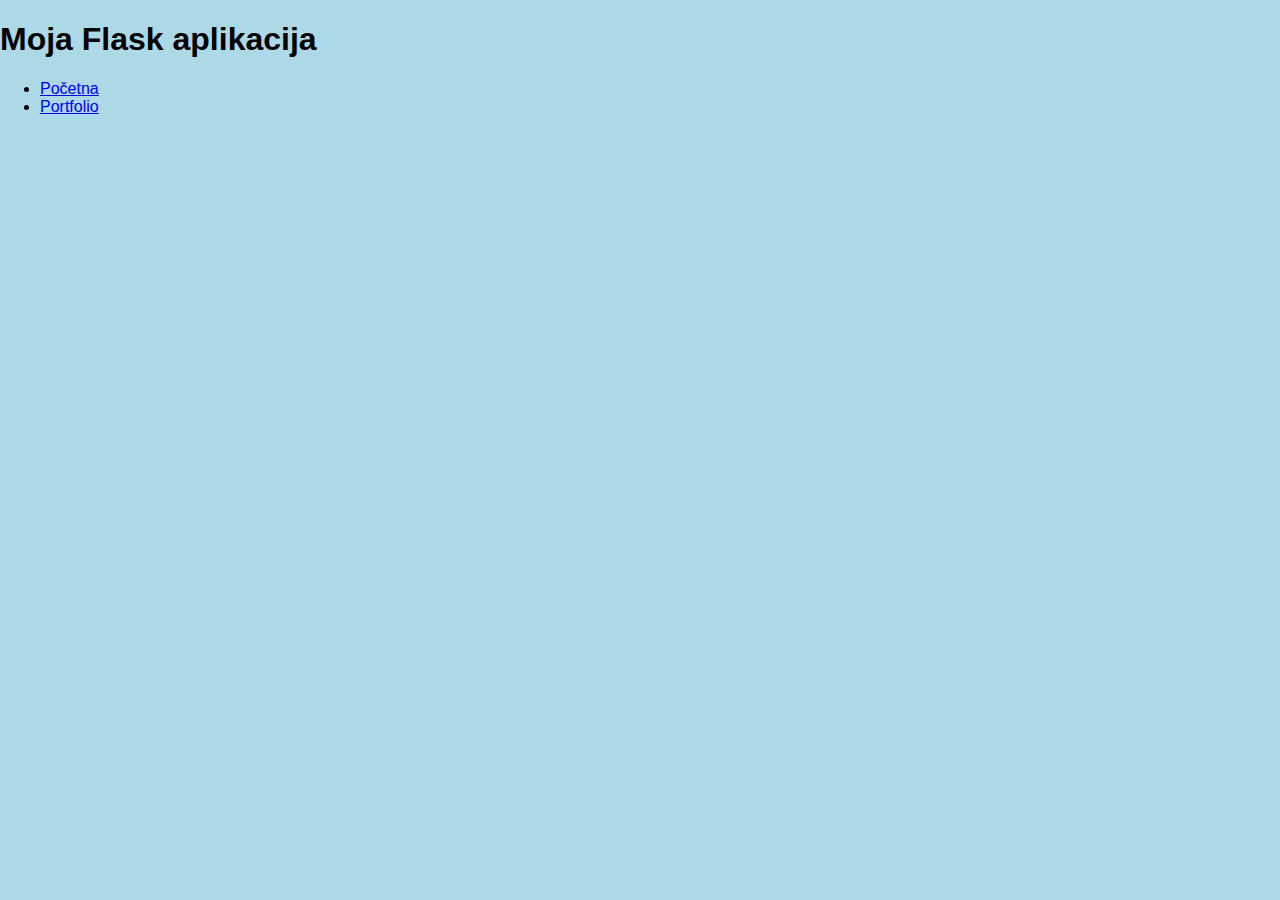
<file: templates/index.html>
<!DOCTYPE html>
<html lang="en">
<head>
    <meta charset="UTF-8">
    <title>Flask web aplikacija</title>
    <link rel="stylesheet" href="/static/css/style.css">
</head>
<body>

<h1>Moja Flask aplikacija</h1>

<ul>
    <li><a href="/">Početna</a></li>
    <li><a href="/portfolio">Portfolio</a></li>
</ul>



</body>
</html>
</file>
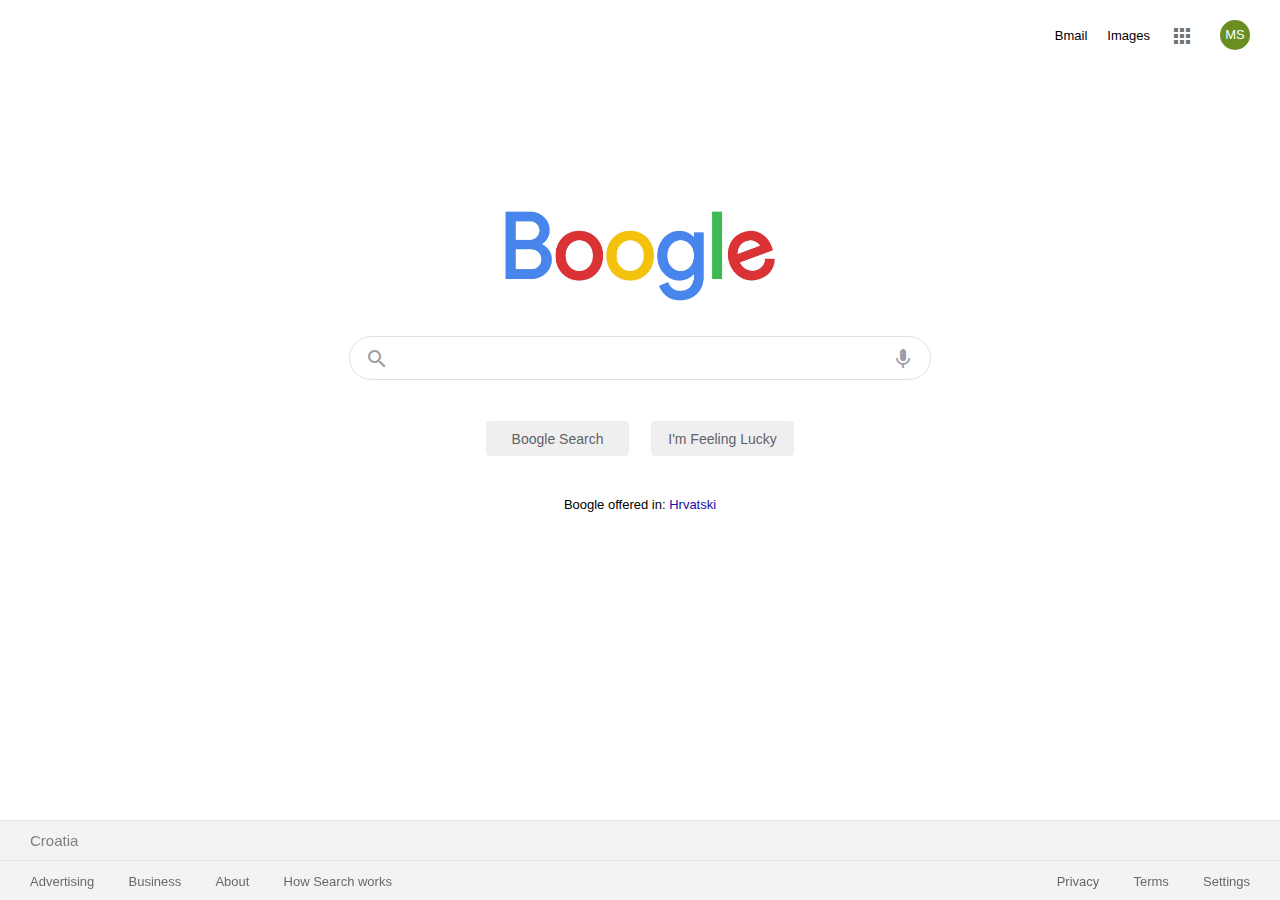
<file: static/portfolio/boogle/index.html>
<!doctype html>
<html lang="en">
<head>
    <meta charset="UTF-8">
    <meta name="viewport" content="width=device-width, user-scalable=no, initial-scale=1.0, maximum-scale=1.0, minimum-scale=1.0">
    <title>Boogle</title>
    <link rel="stylesheet" href="https://fonts.googleapis.com/icon?family=Material+Icons">
    <link rel="stylesheet" href="style.css">
</head>
<body>

    <div class="header">
        <a href="#">Bmail</a>
        <a href="#">Images</a>
        <a href="#" class="apps"><i class="material-icons">apps</i></a>
        <a href="#" class="user">MS</a>
    </div>

    <div class="main">
        
        <div class="logo">
            <img src="boogle-logo.png" alt="Boogle">
        </div>
    
        <div class="searchbar">
            <div class="search"><i class="material-icons">search</i></div>
            <input type="search" id="search-field">
            <div class="mic"><i class="material-icons">mic</i></div>
        </div>

        <div class="options">
            <button class="button">Boogle Search</button>
            <button class="button">I'm Feeling Lucky</button>
        </div>

        <div class="language">
            <p>Boogle offered in: <a class="croatian" href="#">Hrvatski</a></p> 
        </div>

    </div>

    <div class="country">Croatia</div>

    <div class="footer">

        <div class="left-side">
            <a href="#">Advertising</a>
            <a href="#">Business</a>
            <a href="#">About</a>
            <a href="#">How Search works</a>
        </div>

        <div class="right-side">
            <a href="#">Privacy</a>
            <a href="#">Terms</a>
            <a href="#">Settings</a>
        </div>

    </div>

</body>
</html>
</file>
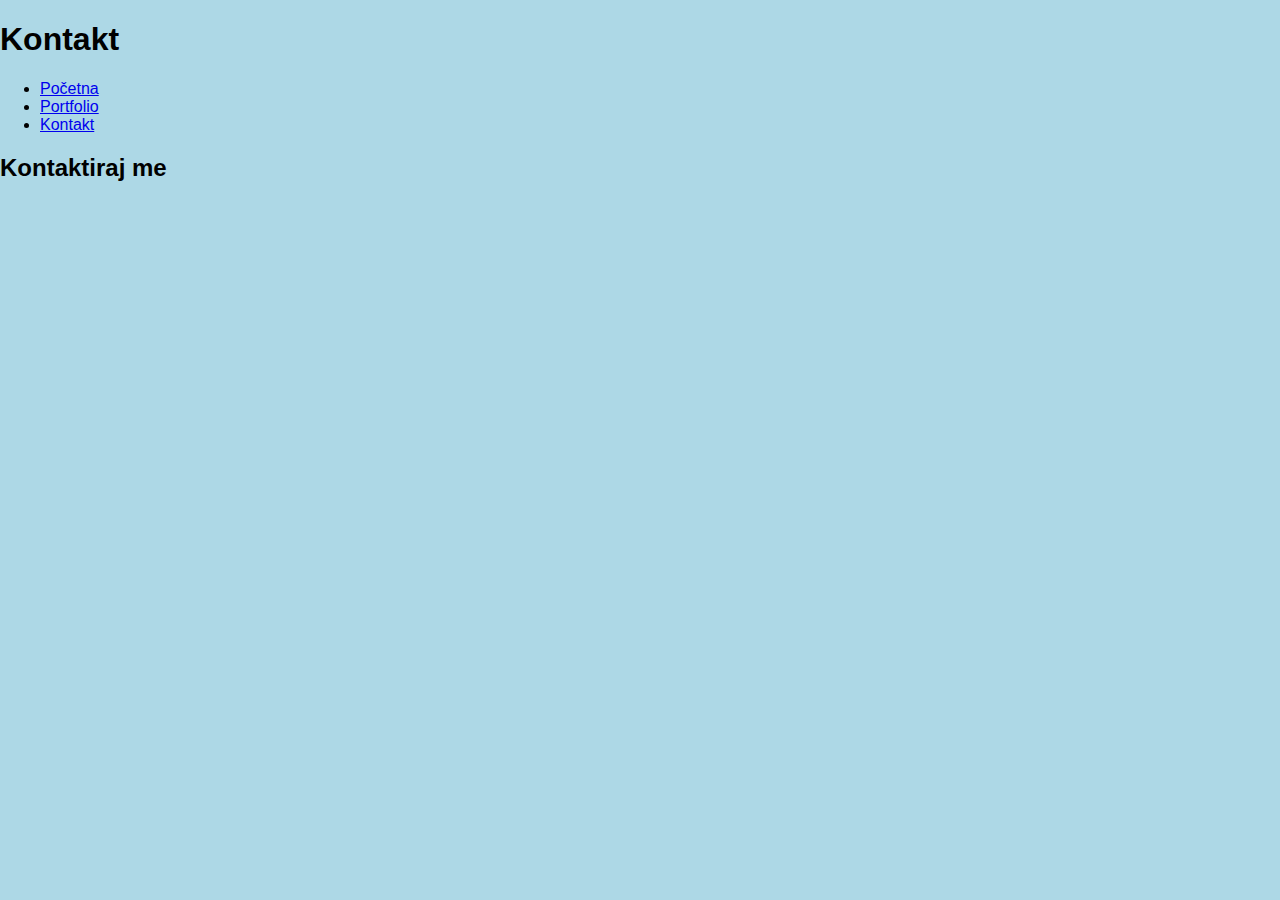
<file: templates/kontakt.html>
<!DOCTYPE html>
<html lang="en">
<head>
    <meta charset="UTF-8">
    <title>Kontakt</title>
    <link rel="stylesheet" href="/static/css/style.css">
</head>
<body>

<h1>Kontakt</h1>

<ul>
    <li><a href="/">Početna</a></li>
    <li><a href="/portfolio">Portfolio</a></li>
    <li><a href="/kontakt">Kontakt</a></li>
</ul>

<h2>Kontaktiraj me</h2>

</body>
</html>
</file>
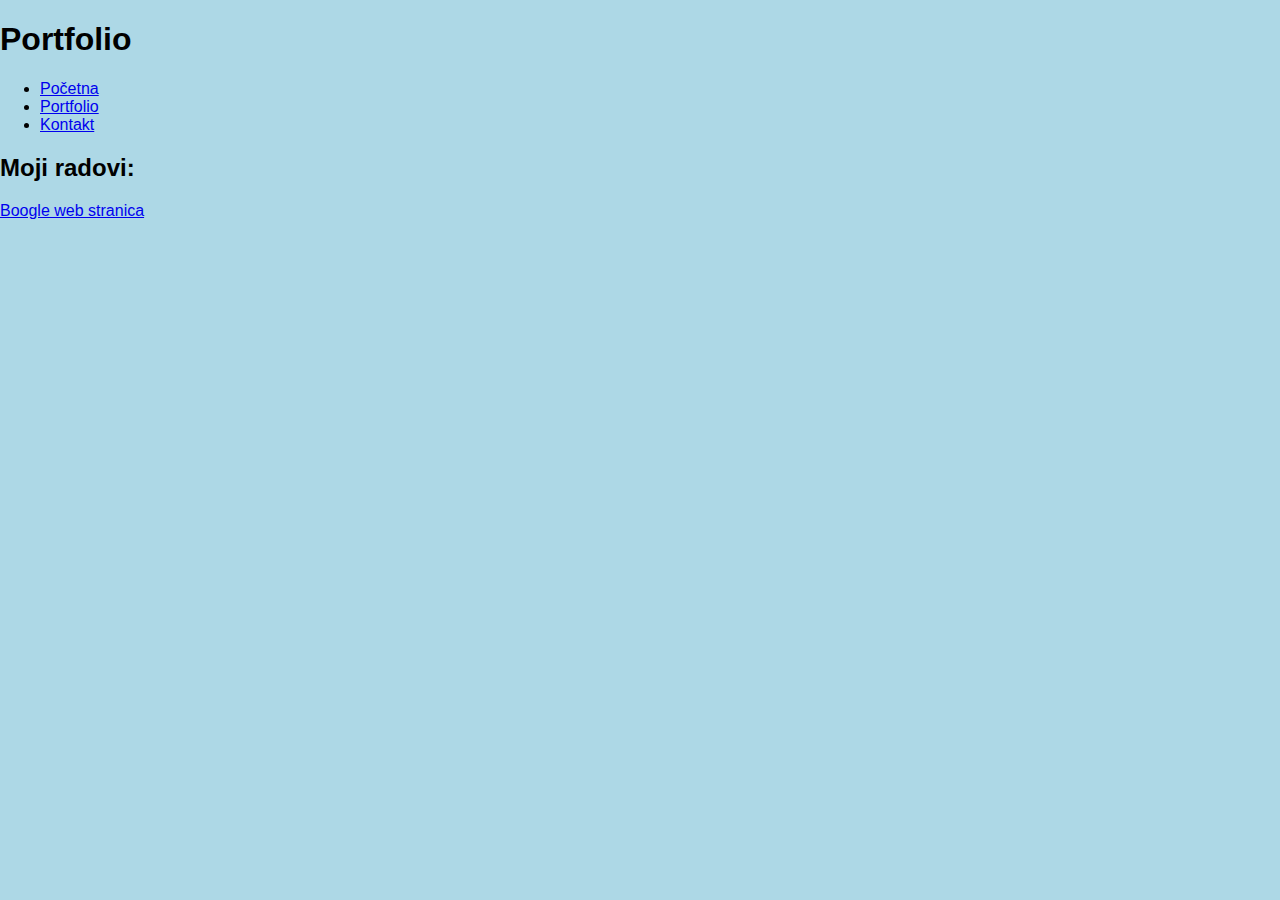
<file: templates/portfolio.html>
<!DOCTYPE html>
<html lang="en">
<head>
    <meta charset="UTF-8">
    <title>Portfolio</title>
    <link rel="stylesheet" href="/static/css/style.css">
</head>
<body>

<h1>Portfolio</h1>

<ul>
    <li><a href="/">Početna</a></li>
    <li><a href="/portfolio">Portfolio</a></li>
    <li><a href="/kontakt">Kontakt</a></li>
</ul>

<h2>Moji radovi:</h2>

<a href="/static/portfolio/boogle/index.html">Boogle web stranica</a>

</body>
</html>
</file>
<file: static/css/style.css>
body {
    margin: 0;
    padding: 0;
    background: lightblue;
    font-family: Arial, sans-serif;
}
</file>
<file: static/portfolio/boogle/style.css>
* {
    box-sizing: border-box;
}

body {
    margin: 0;
    padding: 0;
    font-family: Arial, sans-serif;
}

/* Header */

.header {
    display: flex;
    justify-content: flex-end;
    align-items: center;
    padding: 20px 10px 0 0;
}

a {
    color: #000;
    font-size: 13px;
    text-decoration: none;
}

a:hover {
    text-decoration: underline;
}

.header a {
    margin-right: 20px;
}

.apps {
    width: 30px;
    height: 30px;
    position: relative; 
    top: 4px;
    opacity: 0.55;
}

.apps:hover {
    height: 30px;
    width: 30px;
    opacity: 1;
}

.user {
    width: 30px;
    height: 30px;
    line-height: 30px;
    text-align: center;
    color: #FFFFFF;
    background: #6B8E23;
    border-radius: 50%;
}

/* Main */
.main {
    width: 800px;
    margin: 0 auto;
    text-align: center;
}

.logo {
    padding-top: 160px;
    padding-bottom: 30px;
    text-align: center;
}

.logo img {
    width: 272px; 
    height: 92px;
}

.searchbar {
    width: 582px;
    height: 44px;
    margin: 0 auto;
    border: 1px solid;
    border-color: #DFE1E5;
    border-radius: 24px;
    display: flex;
    justify-content: space-between;
    align-items: center; 
}

.search {
    color: #9AA0A6;
    padding: 0 15px;
    position: relative;
    top: 3px;
}

.mic {
    color: #9AA0A6;
    padding: 0 15px;
    cursor: pointer;
    position: relative;
    top: 3px;
}

#search-field {
    width: 100%;
    height: 34px; 
    border: none;
    font-size: 16px;
}

#search-field:focus {
    outline: none;
}

.options {
    width: 330px;
    margin: 30px auto;
    display: flex;
    justify-content: space-between;
    align-items: center;
}

.button {
    width: 150px;
    height: 35px;
    padding: 0 16px;
    margin: 11px;
    color: #5F6368;
    border: none;
    border-radius: 4px;
    font-size: 14px;
}

.button:hover {
    border: 1px solid;
    border-color: #AAAAAA;
    cursor: pointer;
}

.language {
    font-size: 13px;
}

.croatian {
    color: #1A0DAB;
}

.croatian:hover {
    text-decoration: underline;
}

/* Footer */

.country {
    position: fixed;
    bottom: 40px;
    width: 100%;
    height: 40px;
    padding-left: 30px;
    font-size: 15px;
    line-height: 40px;
    color: #808080;
    background-color: #F2F2F2F2;
    border-top: 1px solid #E4E4E4;
}

.footer {
    position: fixed;
    bottom: 0;
    width: 100%;
    height: 40px;
    padding-right: 15px;
    padding-left: 15px;
    font-size: 15px;
    color: #696969;
    background-color: #F2F2F2F2;
    border-top: 1px solid #E4E4E4;
    display: flex;
    justify-content: space-between;
    align-items: center;
}

.footer a {
    margin: 15px;
    color: #696969;
}

.footer a:hover {
    text-decoration: underline;
}
</file>
